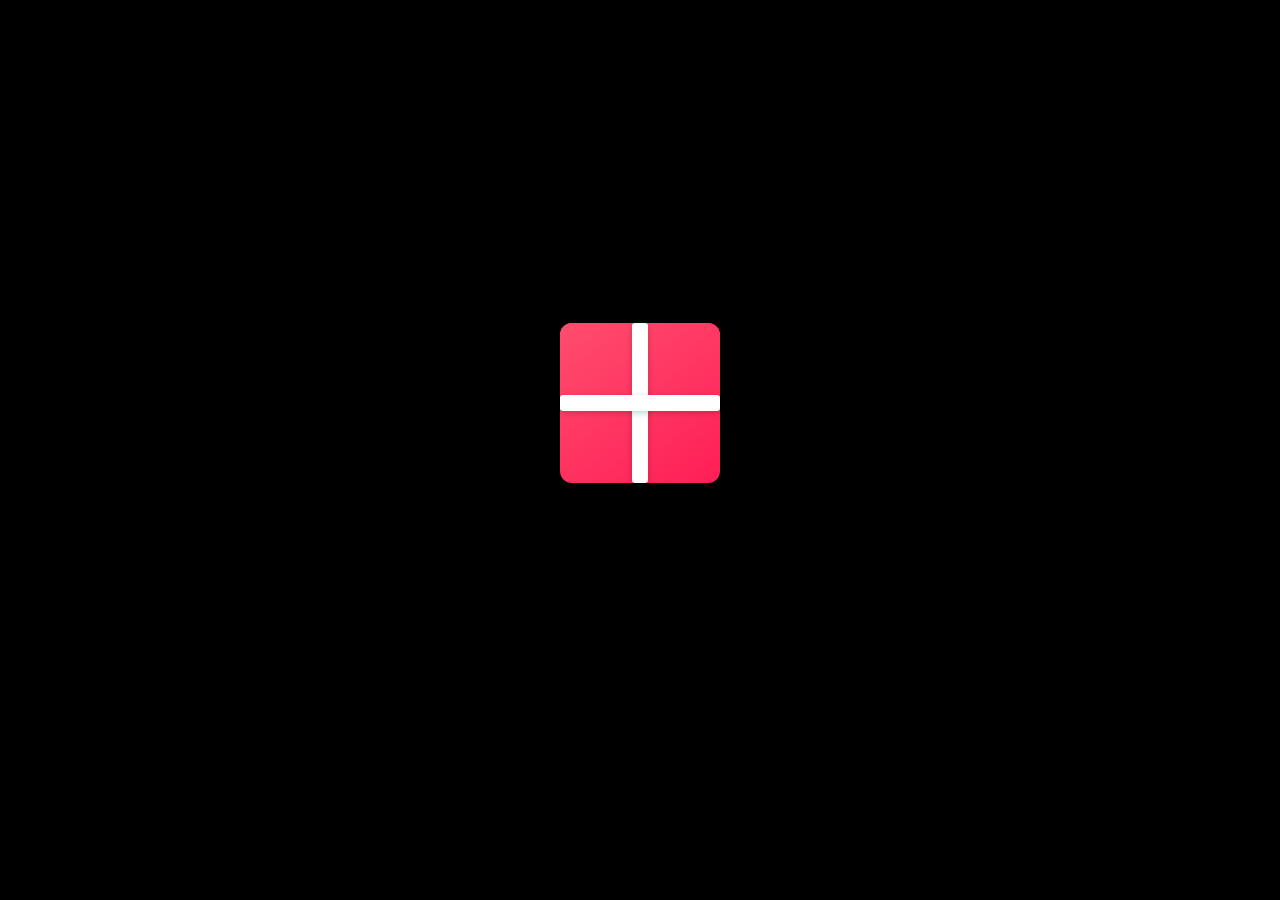
<file: birthday.html>
<!DOCTYPE html>
<html lang="th">
<head>
<meta charset="UTF-8">
<meta name="viewport" content="width=device-width, initial-scale=1.0">
<title>Birthday</title>
<style>
body {
  margin: 0;
  height: 100vh;
  display: flex;
  flex-direction: column;
  justify-content: center;
  align-items: center;
  background: #000;
  font-family: sans-serif;
  perspective: 800px;
}

/* กล่อง */
.gift-container {
  position: relative;
  width: 160px;
  height: 160px;
  cursor: pointer;
  transform-style: preserve-3d;
}

/* กล่องหลัก */
.gift-box {
  width: 160px;
  height: 160px;
  background: linear-gradient(145deg,#ff4d6d,#ff1e56);
  border-radius: 12px;
  position: relative;
  z-index: 2; /* อยู่เหนือฝาก่อนเปิด */
}

/* ริบบิ้น */
.ribbon-vert, .ribbon-horiz {
  position: absolute;
  background: #fff;
  border-radius: 3px;
  box-shadow: 0 2px 6px rgba(0,0,0,0.2);
}
.ribbon-vert { top: 0; bottom: 0; left: 50%; width: 16px; transform: translateX(-50%); z-index:3; }
.ribbon-horiz { left: 0; right: 0; top: 50%; height: 16px; transform: translateY(-50%); z-index:3; }

/* ฝาเปิดขึ้น */
.lid {
  position: absolute;
  width: 160px;
  height: 40px;
  top: 0;
  background: linear-gradient(145deg,#ff6699,#ff1e56);
  border-top-left-radius: 12px;
  border-top-right-radius: 12px;
  transform-origin: top center; /* หมุนจากขอบบน */
  transition: transform 0.8s ease, z-index 0s linear 0.8s; /* z-index เปลี่ยนหลัง animation */
  z-index: 1; /* อยู่ด้านหลังกล่องก่อนเปิด */
}

/* ข้อความ */
.message {
  margin-top: 30px;
  color: #fff;
  font-size: 20px;
  font-weight: bold;
  text-align: center;
  opacity: 0;
  transform: translateY(20px);
  transition: all 0.6s ease;
}

/* เปิดฝา */
.gift-container.open .lid {
  transform: rotateX(-315deg); /* พับขึ้นด้านบน */
  z-index: 3; /* ฝาอยู่ด้านบนเมื่อเปิด */
}
.gift-container.open + .message {
  opacity: 1;
  transform: translateY(0);
}
.confetti {
  position: absolute;
  width: 8px;
  height: 12px;
  top: 0;
  opacity: 0;
  animation: drop 3s linear forwards;
  border-radius: 2px;
}
@keyframes drop {
  0% { transform: translateY(-100vh) rotate(0deg); opacity: 1; }
  100% { transform: translateY(100vh) rotate(720deg); opacity: 0; }
}
.heart {
  position: absolute;
  width: 20px;
  height: 20px;
  background: red;
  transform: rotate(-45deg);
  top: 120px; /* เริ่มจากข้างในกล่อง */
  left: 50%;  /* ตรงกลางกล่อง */
  transform: translateX(-50%) rotate(-45deg); /* ขยับให้ตรงกลาง */
  opacity: 0;
  animation: floatUp 2s ease forwards;
}
.heart::before,
.heart::after {
  content: "";
  position: absolute;
  width: 20px;
  height: 20px;
  background: red;
  border-radius: 50%;
}
.heart::before { top: -10px; left: 0; }
.heart::after  { top: 0; left: 10px; }

@keyframes floatUp {
  0% { transform: translateX(-50%) translateY(0) rotate(-45deg); opacity: 1; }
  100% { transform: translateX(-50%) translateY(-220px) rotate(-45deg); opacity: 0; }
}
</style>
</head>
<body>

<div class="gift-container" id="gift">
  <!-- ฝา -->
  <div class="lid"></div>

  <!-- กล่องหลัก -->
  <div class="gift-box"></div>

  <!-- ริบบิ้น -->
  <div class="ribbon-vert"></div>
  <div class="ribbon-horiz"></div>
</div>

<div class="message">🎉 Happy Birthday เด็กน้อยย 🎂<br>ปีนี้ก็ 20 แก่ขึ้นอีกปีแล้วว ❤️</div>

<script>
const gift = document.getElementById('gift');

gift.addEventListener('click', () => {
  gift.classList.toggle('open');
  if (gift.classList.contains('open')) {
    launchConfetti();
    launchHearts();
  }
});

function launchConfetti() {
  for (let i = 0; i < 80; i++) {
    let c = document.createElement('div');
    c.className = 'confetti';
    c.style.left = Math.random() * 100 + 'vw';
    c.style.background = `hsl(${Math.random() * 360},100%,50%)`;
    c.style.animationDuration = (2 + Math.random() * 2) + 's';
    c.style.width = (5 + Math.random() * 5) + 'px';
    c.style.height = (8 + Math.random() * 8) + 'px';
    document.body.appendChild(c);
    setTimeout(() => c.remove(), 5000);
  }
}
function launchHearts() {
  for (let i = 0; i < 15; i++) {
    let h = document.createElement('div');
    h.className = 'heart';
    // เพิ่มเล็กน้อยซ้ายขวาแต่ไม่ออกนอกกล่อง
    let offset = (Math.random() * 40 - 20); // -20px ถึง +20px
    h.style.left = `calc(50% + ${offset}px)`;
    h.style.animationDuration = (2 + Math.random()*1.5) + 's';
    gift.appendChild(h);
    setTimeout(() => h.remove(), 2500);
  }
}
</script>

</body>
</html>
</file>
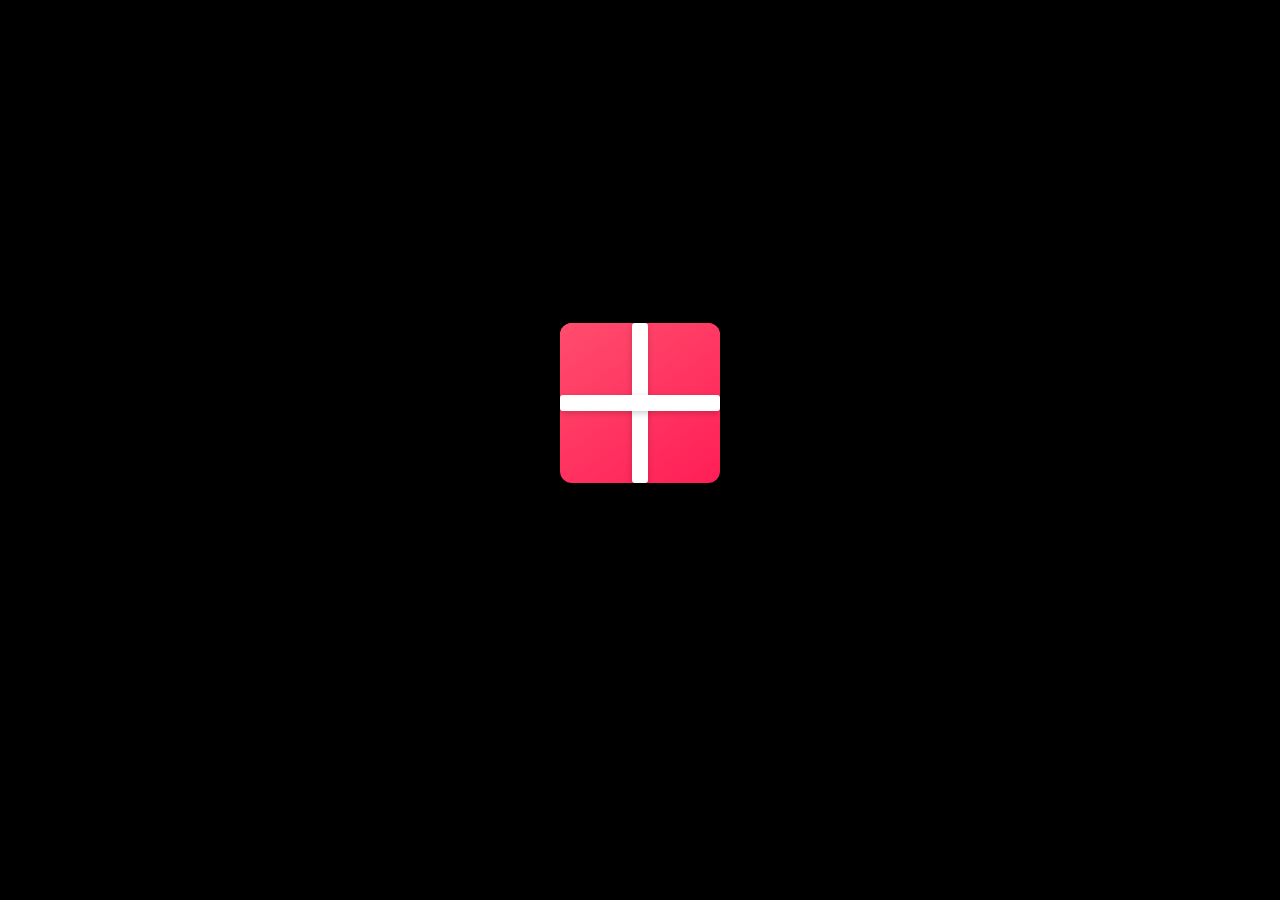
<file: test.html>
<!DOCTYPE html>
<html lang="th">
<head>
<meta charset="UTF-8">
<meta name="viewport" content="width=device-width, initial-scale=1.0">
<title>Birthday</title>
<style>
body {
  margin: 0;
  height: 100vh;
  display: flex;
  flex-direction: column;
  justify-content: center;
  align-items: center;
  background: #000;
  font-family: sans-serif;
  overflow: hidden;
}

/* กล่อง */
.gift-container {
  position: relative;
  width: 160px;
  height: 160px;
  cursor: pointer;
}

/* กล่องหลัก */
.gift-box {
  width: 160px;
  height: 160px;
  background: linear-gradient(145deg,#ff4d6d,#ff1e56);
  border-radius: 12px;
  position: relative;
  z-index: 2;
}

/* ริบบิ้น */
.ribbon-vert, .ribbon-horiz {
  position: absolute;
  background: #fff;
  border-radius: 3px;
  box-shadow: 0 2px 6px rgba(0,0,0,0.2);
}
.ribbon-vert { top: 0; bottom: 0; left: 50%; width: 16px; transform: translateX(-50%); z-index:3; }
.ribbon-horiz { left: 0; right: 0; top: 50%; height: 16px; transform: translateY(-50%); z-index:3; }

/* ฝา */
.lid {
  position: absolute;
  width: 160px;
  height: 40px;
  top: 0;
  background: linear-gradient(145deg,#ff6699,#ff1e56);
  border-top-left-radius: 12px;
  border-top-right-radius: 12px;
  transform-origin: top center;
  transition: transform 0.8s ease, z-index 0s linear 0.8s;
  z-index: 1;
}

/* ข้อความ */
.message {
  margin-top: 30px;
  color: #fff;
  font-size: 20px;
  font-weight: bold;
  text-align: center;
  opacity: 0;
  transform: translateY(20px);
  transition: all 0.6s ease;
}

/* เปิดฝา */
.gift-container.open .lid {
  transform: rotateX(-315deg);
  z-index: 3;
}
.gift-container.open + .message {
  opacity: 1;
  transform: translateY(0);
}

/* Confetti */
.confetti {
  position: absolute;
  width: 8px;
  height: 12px;
  top: 0;
  opacity: 0;
  animation: drop 3s linear forwards;
  border-radius: 2px;
}
@keyframes drop {
  0% { transform: translateY(-100vh) rotate(0deg); opacity: 1; }
  100% { transform: translateY(100vh) rotate(720deg); opacity: 0; }
}

/* หัวใจลอยขึ้น */
.heart {
  position: absolute;
  width: 20px;
  height: 20px;
  background: red;
  transform: rotate(-45deg);
  top: 120px; /* เริ่มจากข้างในกล่อง */
  left: 50%;  /* ตรงกลางกล่อง */
  transform: translateX(-50%) rotate(-45deg); /* ขยับให้ตรงกลาง */
  opacity: 0;
  animation: floatUp 2s ease forwards;
}
.heart::before,
.heart::after {
  content: "";
  position: absolute;
  width: 20px;
  height: 20px;
  background: red;
  border-radius: 50%;
}
.heart::before { top: -10px; left: 0; }
.heart::after  { top: 0; left: 10px; }

@keyframes floatUp {
  0% { transform: translateX(-50%) translateY(0) rotate(-45deg); opacity: 1; }
  100% { transform: translateX(-50%) translateY(-220px) rotate(-45deg); opacity: 0; }
}
</style>
</head>
<body>

<div class="gift-container" id="gift">
  <!-- ฝา -->
  <div class="lid"></div>

  <!-- กล่องหลัก -->
  <div class="gift-box"></div>

  <!-- ริบบิ้น -->
  <div class="ribbon-vert"></div>
  <div class="ribbon-horiz"></div>
</div>

<div class="message">🎉 Happy Birthday เด็กน้อยย 🎂<br>ปีนี้ก็ 20 แก่ขึ้นอีกปีแล้วว ❤️</div>

<script>
const gift = document.getElementById('gift');

gift.addEventListener('click', () => {
  gift.classList.toggle('open');
  if (gift.classList.contains('open')) {
    launchConfetti();
    launchHearts();
  }
});

function launchConfetti() {
  for (let i = 0; i < 40; i++) {
    let c = document.createElement('div');
    c.className = 'confetti';
    c.style.left = Math.random() * 100 + 'vw';
    c.style.background = `hsl(${Math.random() * 360},100%,50%)`;
    c.style.animationDuration = (2 + Math.random() * 2) + 's';
    c.style.width = (5 + Math.random() * 5) + 'px';
    c.style.height = (8 + Math.random() * 8) + 'px';
    document.body.appendChild(c);
    setTimeout(() => c.remove(), 5000);
  }
}

function launchHearts() {
  for (let i = 0; i < 15; i++) {
    let h = document.createElement('div');
    h.className = 'heart';
    // เพิ่มเล็กน้อยซ้ายขวาแต่ไม่ออกนอกกล่อง
    let offset = (Math.random() * 40 - 20); // -20px ถึง +20px
    h.style.left = `calc(50% + ${offset}px)`;
    h.style.animationDuration = (2 + Math.random()*1.5) + 's';
    gift.appendChild(h);
    setTimeout(() => h.remove(), 2500);
  }
}
</script>

</body>
</html>
</file>
